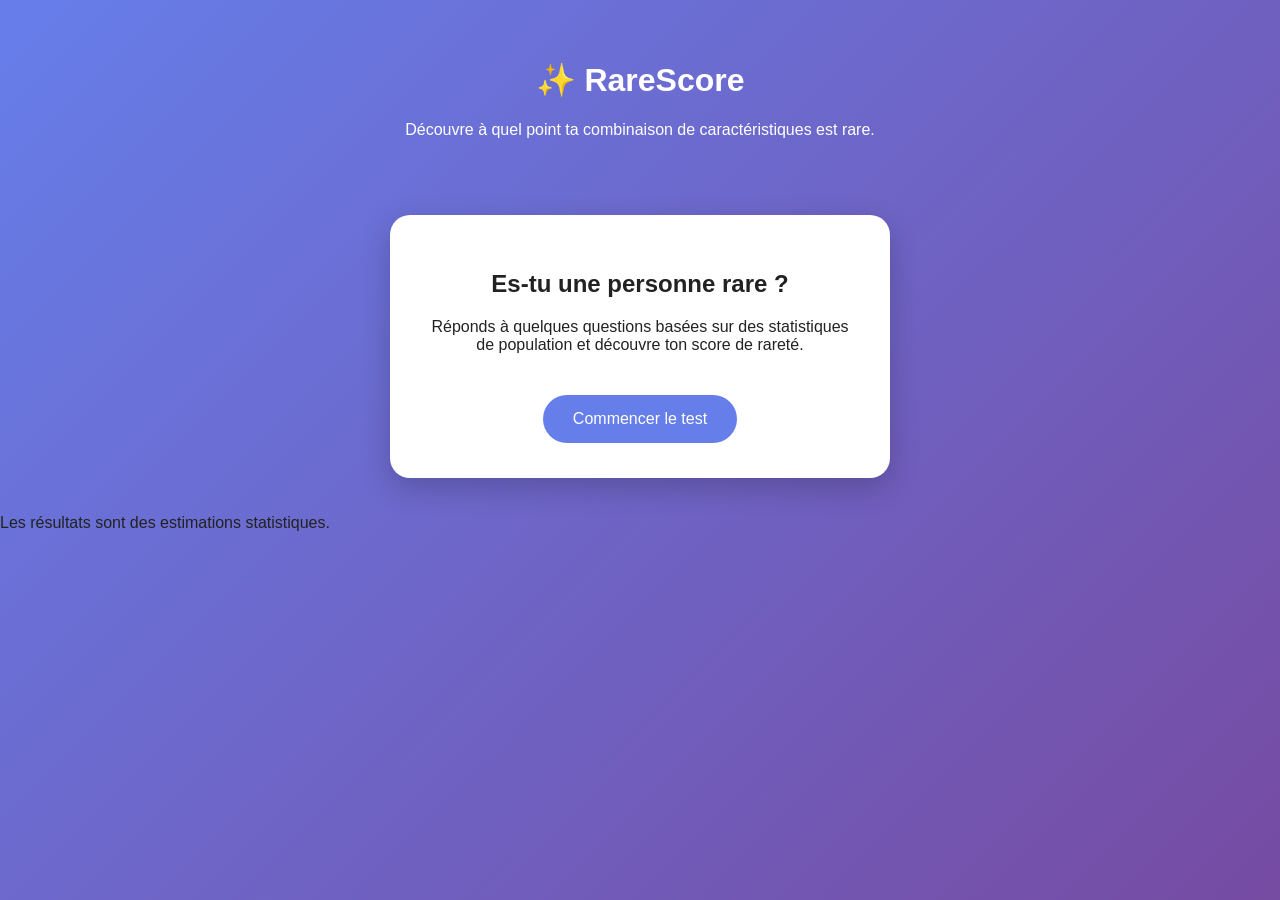
<file: index.html>
<!DOCTYPE html>
<html lang="fr">

<head>
    <meta charset="UTF-8">
    <meta name="viewport" content="width=device-width, initial-scale=1.0">
    <title>RareScore - À quel point es-tu rare ?</title>
    <link rel="stylesheet" href="css/style.css">
</head>

<body>

    <header>
        <h1>✨ RareScore</h1>
        <p>Découvre à quel point ta combinaison de caractéristiques est rare.</p>
    </header>


    <main class="home">

        <div class="card">

            <h2>Es-tu une personne rare ?</h2>

            <p>
                Réponds à quelques questions basées sur des statistiques
                de population et découvre ton score de rareté.
            </p>


            <a href="quiz.html" class="button">
                Commencer le test
            </a>

        </div>


    </main>


    <footer>
        <p>
            Les résultats sont des estimations statistiques.
        </p>
    </footer>


</body>

</html>
</file>
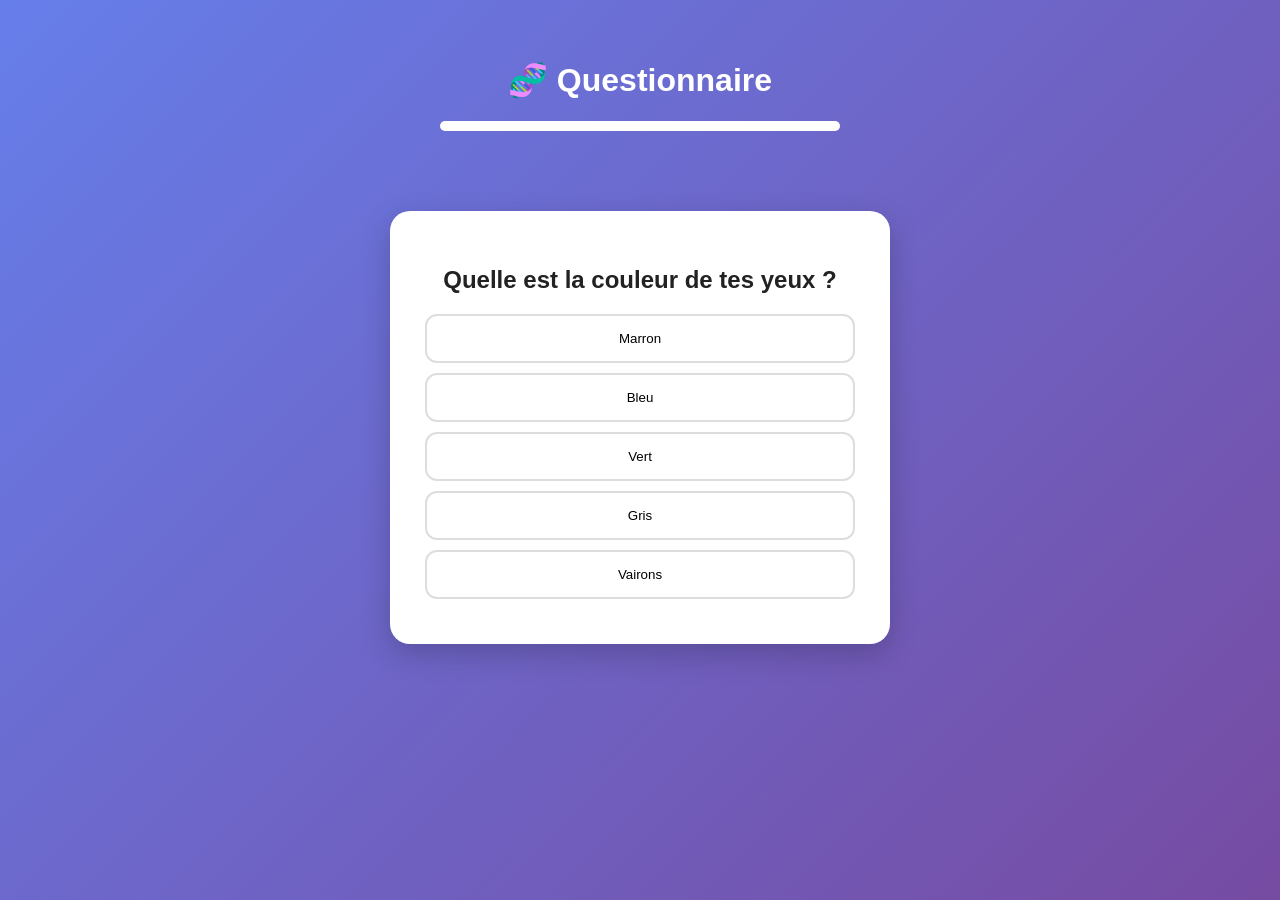
<file: quiz.html>
<!DOCTYPE html>
<html lang="fr">

<head>

    <meta charset="UTF-8">
    <meta name="viewport" content="width=device-width, initial-scale=1.0">

    <title>Quiz - RareScore</title>

    <link rel="stylesheet" href="css/style.css">

</head>


<body>


    <header>

        <h1>🧬 Questionnaire</h1>

        <div id="progress">
        </div>

    </header>



    <main>

        <div class="card" id="quiz-container">

        </div>

    </main>



    <script src="js/questions.js"></script>
    <script src="js/quiz.js"></script>


</body>

</html>
</file>
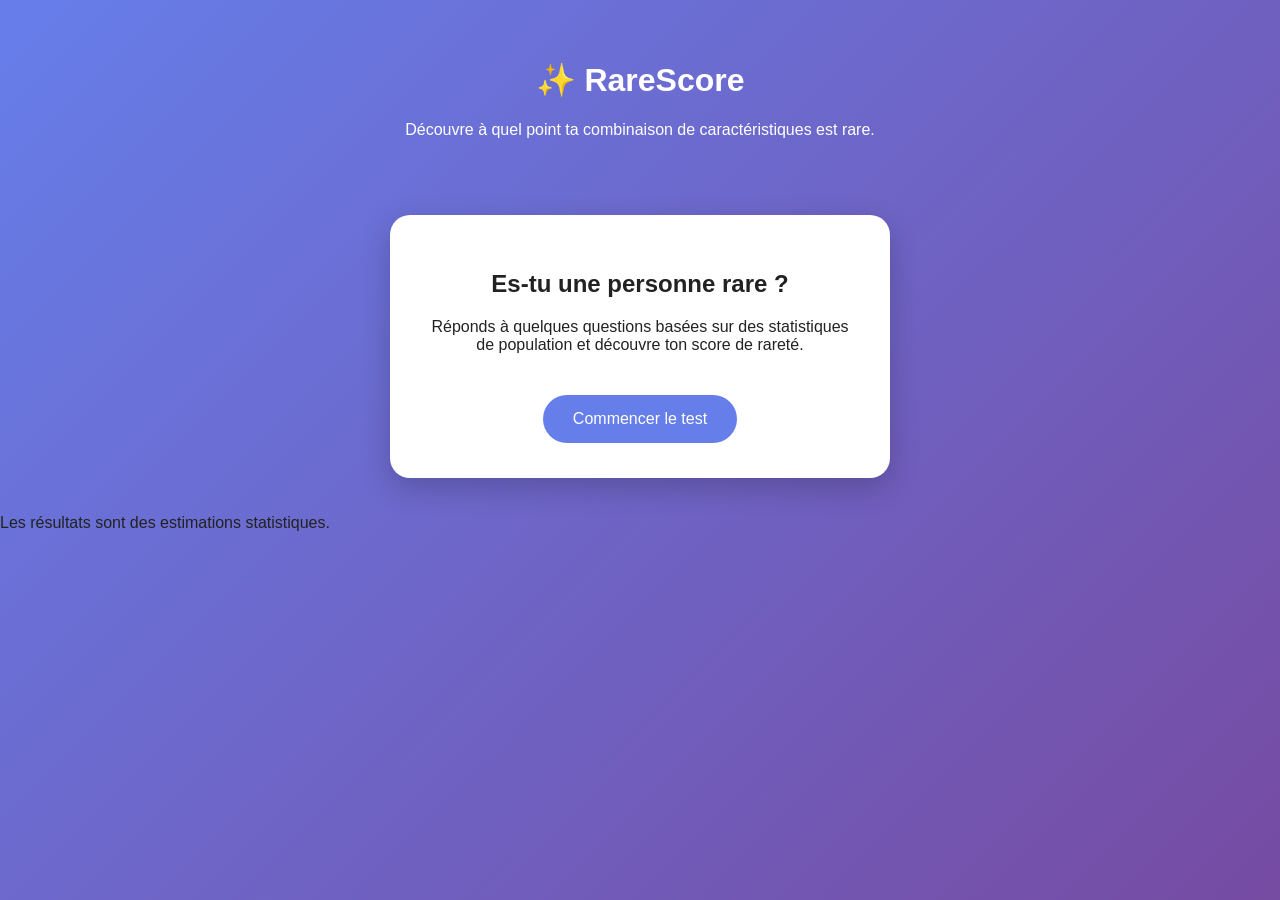
<file: result.html>
<!DOCTYPE html>

<html lang="fr">

<head>

    <meta charset="UTF-8">

    <meta name="viewport" content="width=device-width, initial-scale=1.0">

    <title>Résultat</title>

    <link rel="stylesheet" href="css/style.css">

</head>


<body>


    <header>

        <h1>🏆 Ton résultat</h1>

    </header>



    <main>


        <div class="card result">

            <h2 id="score">
            </h2>


            <p id="description">
            </p>


            <div id="details">
            </div>


            <a href="index.html" class="button">
                Refaire le test
            </a>


        </div>


    </main>



    <script src="js/result.js"></script>


</body>

</html>
</file>
<file: css/style.css>
* {
    box-sizing: border-box;
    font-family: Arial, sans-serif;
}


body {

    margin: 0;

    background:
        linear-gradient(135deg, #667eea, #764ba2);

    min-height: 100vh;

    color: #222;

}



header {

    text-align: center;

    color: white;

    padding: 40px 20px;

}



main {

    display: flex;

    justify-content: center;

    padding: 20px;

}



.card {

    background: white;

    max-width: 500px;

    width: 100%;

    padding: 35px;

    border-radius: 20px;

    box-shadow: 0 10px 30px rgba(0, 0, 0, .2);

    text-align: center;

}



.button {

    display: inline-block;

    margin-top: 25px;

    padding: 15px 30px;

    background: #667eea;

    color: white;

    border-radius: 30px;

    text-decoration: none;

    cursor: pointer;

}



.button:hover {

    opacity: .8;

}



.option {

    display: block;

    width: 100%;

    padding: 15px;

    margin: 10px 0;

    border-radius: 12px;

    border: 2px solid #ddd;

    background: white;

    cursor: pointer;

}



.option:hover {

    border-color: #667eea;

}



#progress {

    height: 10px;

    background: white;

    margin: 20px auto;

    max-width: 400px;

    border-radius: 10px;

}



.progress-bar {

    height: 100%;

    background: #ffd700;

    border-radius: 10px;

}



.trait {

    background: #f4f4f4;

    padding: 10px;

    margin: 10px 0;

    border-radius: 10px;

}



.score-number {

    font-size: 50px;

    font-weight: bold;

    color: #667eea;

}
</file>
